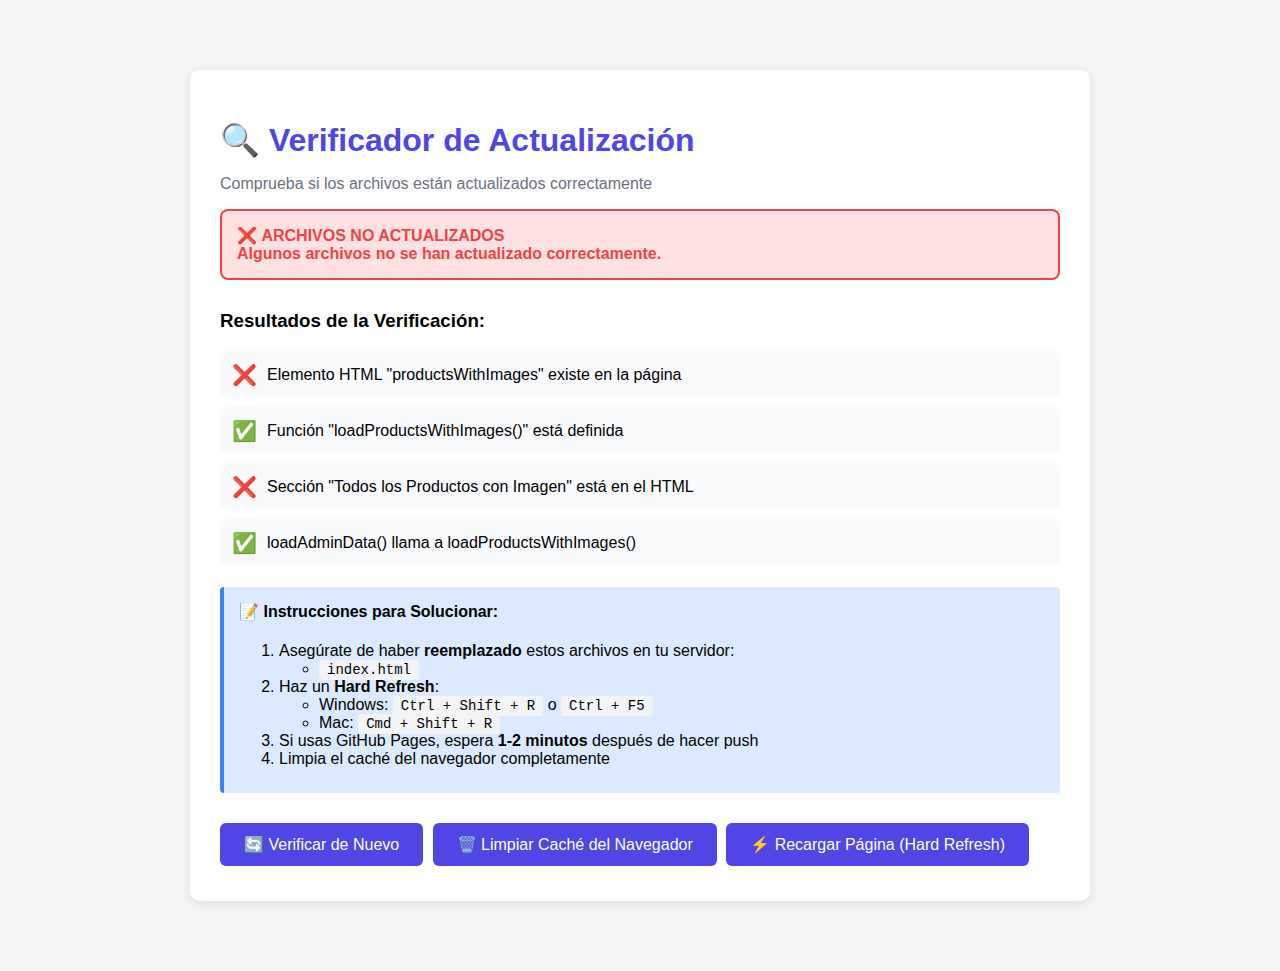
<file: verificador.html>
<!DOCTYPE html>
<html lang="es">
<head>
    <meta charset="UTF-8">
    <meta name="viewport" content="width=device-width, initial-scale=1.0">
    <title>Verificador de Actualización - SeArys Store</title>
    <style>
        body {
            font-family: Arial, sans-serif;
            max-width: 900px;
            margin: 50px auto;
            padding: 20px;
            background: #f5f5f5;
        }
        .container {
            background: white;
            padding: 30px;
            border-radius: 10px;
            box-shadow: 0 2px 10px rgba(0,0,0,0.1);
        }
        h1 { color: #4f46e5; margin-bottom: 10px; }
        .status {
            padding: 15px;
            border-radius: 8px;
            margin: 15px 0;
            font-weight: bold;
        }
        .success {
            background: #dcfce7;
            color: #10b981;
            border: 2px solid #10b981;
        }
        .error {
            background: #fee2e2;
            color: #ef4444;
            border: 2px solid #ef4444;
        }
        .warning {
            background: #fef3c7;
            color: #f59e0b;
            border: 2px solid #f59e0b;
        }
        .check-item {
            padding: 12px;
            margin: 8px 0;
            background: #f9fafb;
            border-radius: 6px;
            display: flex;
            align-items: center;
            gap: 10px;
        }
        .icon-ok { color: #10b981; font-size: 20px; }
        .icon-error { color: #ef4444; font-size: 20px; }
        button {
            background: #4f46e5;
            color: white;
            border: none;
            padding: 12px 24px;
            border-radius: 6px;
            cursor: pointer;
            font-size: 16px;
            margin: 10px 5px 5px 0;
        }
        button:hover { background: #4338ca; }
        code {
            background: #f3f4f6;
            padding: 2px 8px;
            border-radius: 4px;
            font-family: monospace;
            font-size: 14px;
        }
        .instructions {
            background: #dbeafe;
            border-left: 4px solid #3b82f6;
            padding: 15px;
            margin: 20px 0;
            border-radius: 4px;
        }
    </style>
</head>
<body>
    <div class="container">
        <h1>🔍 Verificador de Actualización</h1>
        <p style="color: #6b7280;">Comprueba si los archivos están actualizados correctamente</p>

        <div id="mainStatus" class="status warning">
            ⏳ Verificando archivos...
        </div>

        <h3 style="margin-top: 30px;">Resultados de la Verificación:</h3>
        <div id="checkResults"></div>

        <div class="instructions" id="instructions" style="display: none;">
            <h4 style="margin-top: 0;">📝 Instrucciones para Solucionar:</h4>
            <div id="instructionsContent"></div>
        </div>

        <button onclick="runCheck()">🔄 Verificar de Nuevo</button>
        <button onclick="clearCache()">🗑️ Limpiar Caché del Navegador</button>
        <button onclick="forceReload()">⚡ Recargar Página (Hard Refresh)</button>
    </div>

    <script>
        function addCheckResult(message, isOk) {
            const results = document.getElementById('checkResults');
            const icon = isOk ? '✅' : '❌';
            const iconClass = isOk ? 'icon-ok' : 'icon-error';
            
            const item = document.createElement('div');
            item.className = 'check-item';
            item.innerHTML = `<span class="${iconClass}">${icon}</span> ${message}`;
            results.appendChild(item);
            
            return isOk;
        }

        function runCheck() {
            const results = document.getElementById('checkResults');
            const mainStatus = document.getElementById('mainStatus');
            const instructions = document.getElementById('instructions');
            const instructionsContent = document.getElementById('instructionsContent');
            
            results.innerHTML = '';
            let allOk = true;
            let issues = [];

            // Check 1: Verificar si existe el elemento HTML
            const productsWithImages = document.getElementById('productsWithImages');
            if (addCheckResult('Elemento HTML "productsWithImages" existe en la página', !!productsWithImages)) {
                // OK
            } else {
                allOk = false;
                issues.push('El archivo <code>index.html</code> NO está actualizado');
            }

            // Check 2: Verificar si existe la función JavaScript
            const hasFunctionDefined = typeof loadProductsWithImages === 'function';
            if (addCheckResult('Función "loadProductsWithImages()" está definida', hasFunctionDefined)) {
                // OK
            } else {
                allOk = false;
                issues.push('El archivo <code>tienda-admin.js</code> NO está actualizado');
            }

            // Check 3: Verificar si el tab de productos existe
            const tabProducts = document.getElementById('tabProducts');
            const hasNewSection = tabProducts && tabProducts.innerHTML.includes('Todos los Productos con Imagen');
            if (addCheckResult('Sección "Todos los Productos con Imagen" está en el HTML', hasNewSection)) {
                // OK
            } else {
                allOk = false;
                issues.push('La nueva sección no está visible en el panel');
            }

            // Check 4: Verificar si loadAdminData llama a la nueva función
            const loadAdminDataString = loadAdminData.toString();
            const callsNewFunction = loadAdminDataString.includes('loadProductsWithImages');
            if (addCheckResult('loadAdminData() llama a loadProductsWithImages()', callsNewFunction)) {
                // OK
            } else {
                allOk = false;
                issues.push('La función loadAdminData() no está actualizada');
            }

            // Resultado final
            if (allOk) {
                mainStatus.className = 'status success';
                mainStatus.innerHTML = '✅ <strong>¡TODO CORRECTO!</strong><br>Los archivos están actualizados. Si no ves la sección, limpia el caché del navegador.';
                instructions.style.display = 'none';
            } else {
                mainStatus.className = 'status error';
                mainStatus.innerHTML = '❌ <strong>ARCHIVOS NO ACTUALIZADOS</strong><br>Algunos archivos no se han actualizado correctamente.';
                instructions.style.display = 'block';
                
                let instructionsHTML = '<ol style="margin: 10px 0;">';
                instructionsHTML += '<li>Asegúrate de haber <strong>reemplazado</strong> estos archivos en tu servidor:<ul>';
                if (issues.some(i => i.includes('index.html'))) {
                    instructionsHTML += '<li><code>index.html</code></li>';
                }
                if (issues.some(i => i.includes('tienda-admin.js'))) {
                    instructionsHTML += '<li><code>tienda-admin.js</code></li>';
                }
                instructionsHTML += '</ul></li>';
                instructionsHTML += '<li>Haz un <strong>Hard Refresh</strong>:<ul>';
                instructionsHTML += '<li>Windows: <code>Ctrl + Shift + R</code> o <code>Ctrl + F5</code></li>';
                instructionsHTML += '<li>Mac: <code>Cmd + Shift + R</code></li>';
                instructionsHTML += '</ul></li>';
                instructionsHTML += '<li>Si usas GitHub Pages, espera <strong>1-2 minutos</strong> después de hacer push</li>';
                instructionsHTML += '<li>Limpia el caché del navegador completamente</li>';
                instructionsHTML += '</ol>';
                
                instructionsContent.innerHTML = instructionsHTML;
            }
        }

        function clearCache() {
            if (confirm('Esto abrirá la configuración del navegador para limpiar el caché.\n\n¿Continuar?')) {
                // Intentar abrir configuración de caché
                window.open('chrome://settings/clearBrowserData', '_blank');
            }
        }

        function forceReload() {
            window.location.reload(true);
        }

        // Ejecutar verificación al cargar
        window.addEventListener('DOMContentLoaded', () => {
            // Esperar a que se carguen todos los scripts
            setTimeout(runCheck, 500);
        });
    </script>

    <script src="tienda-config.js"></script>
    <script src="tienda-admin.js"></script>
</body>
</html>
</file>
